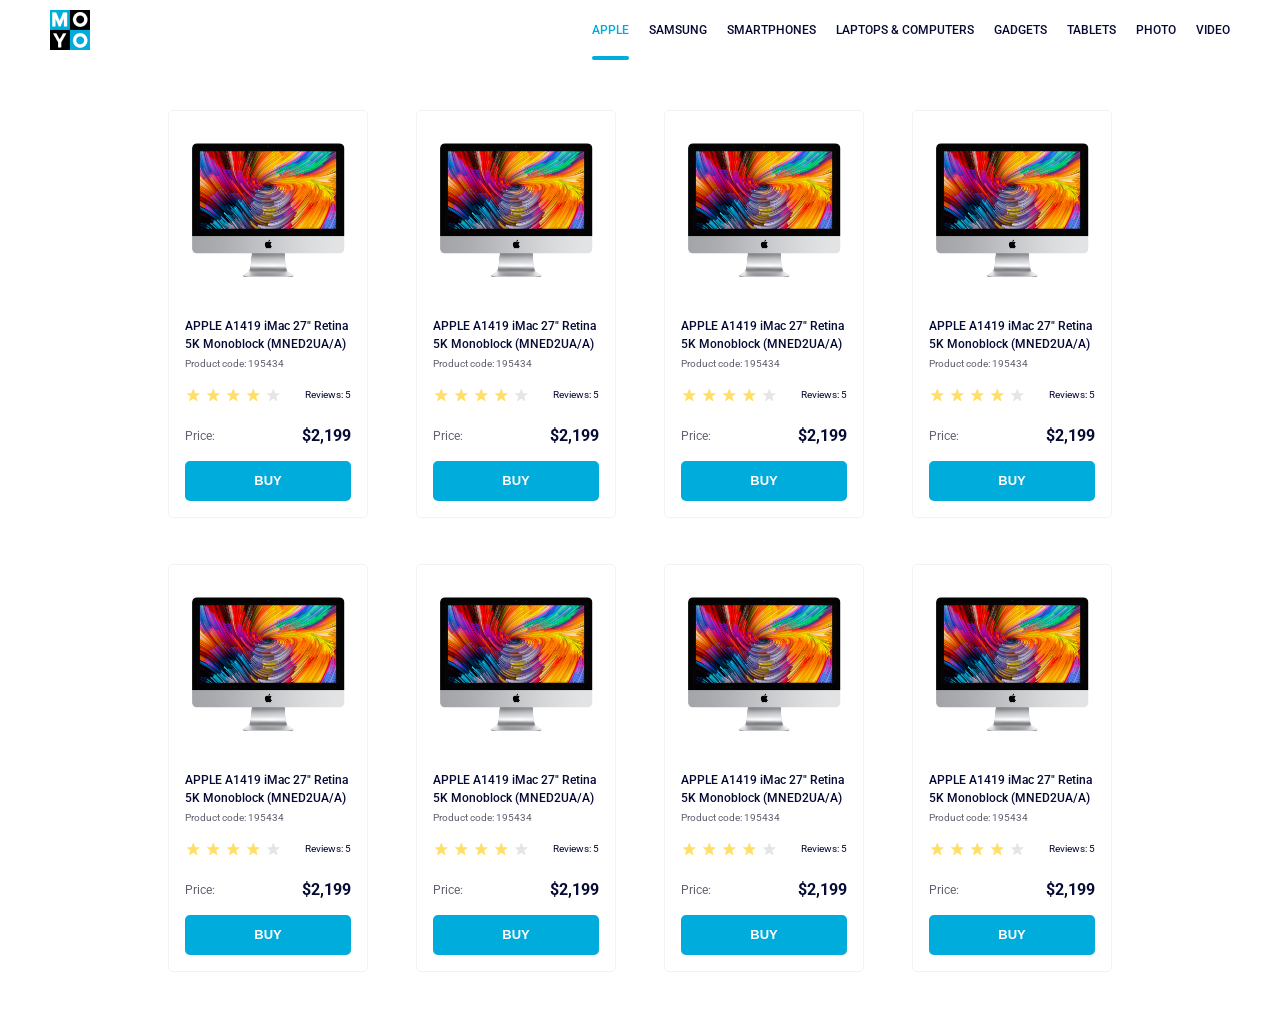
<file: index.html>
<!doctype html><html lang="en"><head><meta charset="utf-8"><meta name="viewport" content="width=device-width, initial-scale=1.0"><title>Catalog</title><link rel="preconnect" href="https://fonts.gstatic.com"><link href="https://fonts.googleapis.com/css2?family=Roboto:wght@400;500;700&display=swap" rel="stylesheet"><link rel="stylesheet" href="index.f491f07e.css"></head><body> <header class="header"> <div class="header__logo"> <a class="header__logo-link" href="#"> <img src="logo.eddae0ff.png" alt="Moyo logo"> </a> </div> <nav class="nav"> <ul class="nav__contain"> <li class="nav__list"> <a class="is-active nav__link" href="#"> Apple </a> </li> <li class="nav__list"> <a class="nav__link nav__link--indent" href="#"> Samsung </a> </li> <li class="nav__list"> <a class="nav__link nav__link--indent" href="#"> Smartphones </a> </li> <li class="nav__list"> <a class="nav__link nav__link--indent" href="#" data-qa="nav-hover"> Laptops & computers </a> </li> <li class="nav__list"> <a class="nav__link nav__link--indent" href="#"> Gadgets </a> </li> <li class="nav__list"> <a class="nav__link nav__link--indent" href="#"> Tablets </a> </li> <li class="nav__list"> <a class="nav__link nav__link--indent" href="#"> Photo </a> </li> <li class="nav__list"> <a class="nav__link" href="#"> Video </a> </li> </ul> </nav> </header> <main class="contant"> <div class="card" data-qa="card"> <div class="card__image"></div> <h1 class="card__title card__title--indent"> APPLE A1419 iMac 27" Retina 5K Monoblock (MNED2UA/A) </h1> <span class="card__code card__code--indent">Product code: 195434</span> <div class="card__meta card__meta--indent"> <div class="stars"> <div class="stars__star stars__star--1"></div> <div class="stars__star stars__star--2"></div> <div class="stars__star stars__star--3"></div> <div class="stars__star stars__star--4"></div> <div class="stars__star"></div> </div> <span class="card__meta-viewers">Reviews: 5</span> </div> <div class="card__price"> <span class="card__price-title">Price:</span> <span class="card__price-value">$2,199</span> </div> <button class="card__button card__button--indent" type="submit" data-qa="card-hover"> Buy </button> </div> <div class="card" data-qa="card"> <div class="card__image"></div> <h1 class="card__title card__title--indent"> APPLE A1419 iMac 27" Retina 5K Monoblock (MNED2UA/A) </h1> <span class="card__code card__code--indent">Product code: 195434</span> <div class="card__meta card__meta--indent"> <div class="stars"> <div class="stars__star stars__star--1"></div> <div class="stars__star stars__star--2"></div> <div class="stars__star stars__star--3"></div> <div class="stars__star stars__star--4"></div> <div class="stars__star"></div> </div> <span class="card__meta-viewers">Reviews: 5</span> </div> <div class="card__price"> <span class="card__price-title">Price:</span> <span class="card__price-value">$2,199</span> </div> <button class="card__button card__button--indent" type="submit" data-qa="hover"> Buy </button> </div> <div class="card" data-qa="card"> <div class="card__image"></div> <h1 class="card__title card__title--indent"> APPLE A1419 iMac 27" Retina 5K Monoblock (MNED2UA/A) </h1> <span class="card__code card__code--indent">Product code: 195434</span> <div class="card__meta card__meta--indent"> <div class="stars"> <div class="stars__star stars__star--1"></div> <div class="stars__star stars__star--2"></div> <div class="stars__star stars__star--3"></div> <div class="stars__star stars__star--4"></div> <div class="stars__star"></div> </div> <span class="card__meta-viewers">Reviews: 5</span> </div> <div class="card__price"> <span class="card__price-title">Price:</span> <span class="card__price-value">$2,199</span> </div> <button class="card__button card__button--indent" type="submit" data-qa="hover"> Buy </button> </div> <div class="card" data-qa="card"> <div class="card__image"></div> <h1 class="card__title card__title--indent"> APPLE A1419 iMac 27" Retina 5K Monoblock (MNED2UA/A) </h1> <span class="card__code card__code--indent">Product code: 195434</span> <div class="card__meta card__meta--indent"> <div class="stars"> <div class="stars__star stars__star--1"></div> <div class="stars__star stars__star--2"></div> <div class="stars__star stars__star--3"></div> <div class="stars__star stars__star--4"></div> <div class="stars__star"></div> </div> <span class="card__meta-viewers">Reviews: 5</span> </div> <div class="card__price"> <span class="card__price-title">Price:</span> <span class="card__price-value">$2,199</span> </div> <button class="card__button card__button--indent" type="submit" data-qa="hover"> Buy </button> </div> <div class="card" data-qa="card"> <div class="card__image"></div> <h1 class="card__title card__title--indent"> APPLE A1419 iMac 27" Retina 5K Monoblock (MNED2UA/A) </h1> <span class="card__code card__code--indent">Product code: 195434</span> <div class="card__meta card__meta--indent"> <div class="stars"> <div class="stars__star stars__star--1"></div> <div class="stars__star stars__star--2"></div> <div class="stars__star stars__star--3"></div> <div class="stars__star stars__star--4"></div> <div class="stars__star"></div> </div> <span class="card__meta-viewers">Reviews: 5</span> </div> <div class="card__price"> <span class="card__price-title">Price:</span> <span class="card__price-value">$2,199</span> </div> <button class="card__button card__button--indent" type="submit" data-qa="hover"> Buy </button> </div> <div class="card" data-qa="card"> <div class="card__image"></div> <h1 class="card__title card__title--indent"> APPLE A1419 iMac 27" Retina 5K Monoblock (MNED2UA/A) </h1> <span class="card__code card__code--indent">Product code: 195434</span> <div class="card__meta card__meta--indent"> <div class="stars"> <div class="stars__star stars__star--1"></div> <div class="stars__star stars__star--2"></div> <div class="stars__star stars__star--3"></div> <div class="stars__star stars__star--4"></div> <div class="stars__star"></div> </div> <span class="card__meta-viewers">Reviews: 5</span> </div> <div class="card__price"> <span class="card__price-title">Price:</span> <span class="card__price-value">$2,199</span> </div> <button class="card__button card__button--indent" type="submit" data-qa="hover"> Buy </button> </div> <div class="card" data-qa="card"> <div class="card__image"></div> <h1 class="card__title card__title--indent"> APPLE A1419 iMac 27" Retina 5K Monoblock (MNED2UA/A) </h1> <span class="card__code card__code--indent">Product code: 195434</span> <div class="card__meta card__meta--indent"> <div class="stars"> <div class="stars__star stars__star--1"></div> <div class="stars__star stars__star--2"></div> <div class="stars__star stars__star--3"></div> <div class="stars__star stars__star--4"></div> <div class="stars__star"></div> </div> <span class="card__meta-viewers">Reviews: 5</span> </div> <div class="card__price"> <span class="card__price-title">Price:</span> <span class="card__price-value">$2,199</span> </div> <button class="card__button card__button--indent" type="submit" data-qa="hover"> Buy </button> </div> <div class="card" data-qa="card"> <div class="card__image"></div> <h1 class="card__title card__title--indent"> APPLE A1419 iMac 27" Retina 5K Monoblock (MNED2UA/A) </h1> <span class="card__code card__code--indent">Product code: 195434</span> <div class="card__meta card__meta--indent"> <div class="stars"> <div class="stars__star stars__star--1"></div> <div class="stars__star stars__star--2"></div> <div class="stars__star stars__star--3"></div> <div class="stars__star stars__star--4"></div> <div class="stars__star"></div> </div> <span class="card__meta-viewers">Reviews: 5</span> </div> <div class="card__price"> <span class="card__price-title">Price:</span> <span class="card__price-value">$2,199</span> </div> <button class="card__button card__button--indent" type="submit" data-qa="hover"> Buy </button> </div> </main> </body></html>
</file>
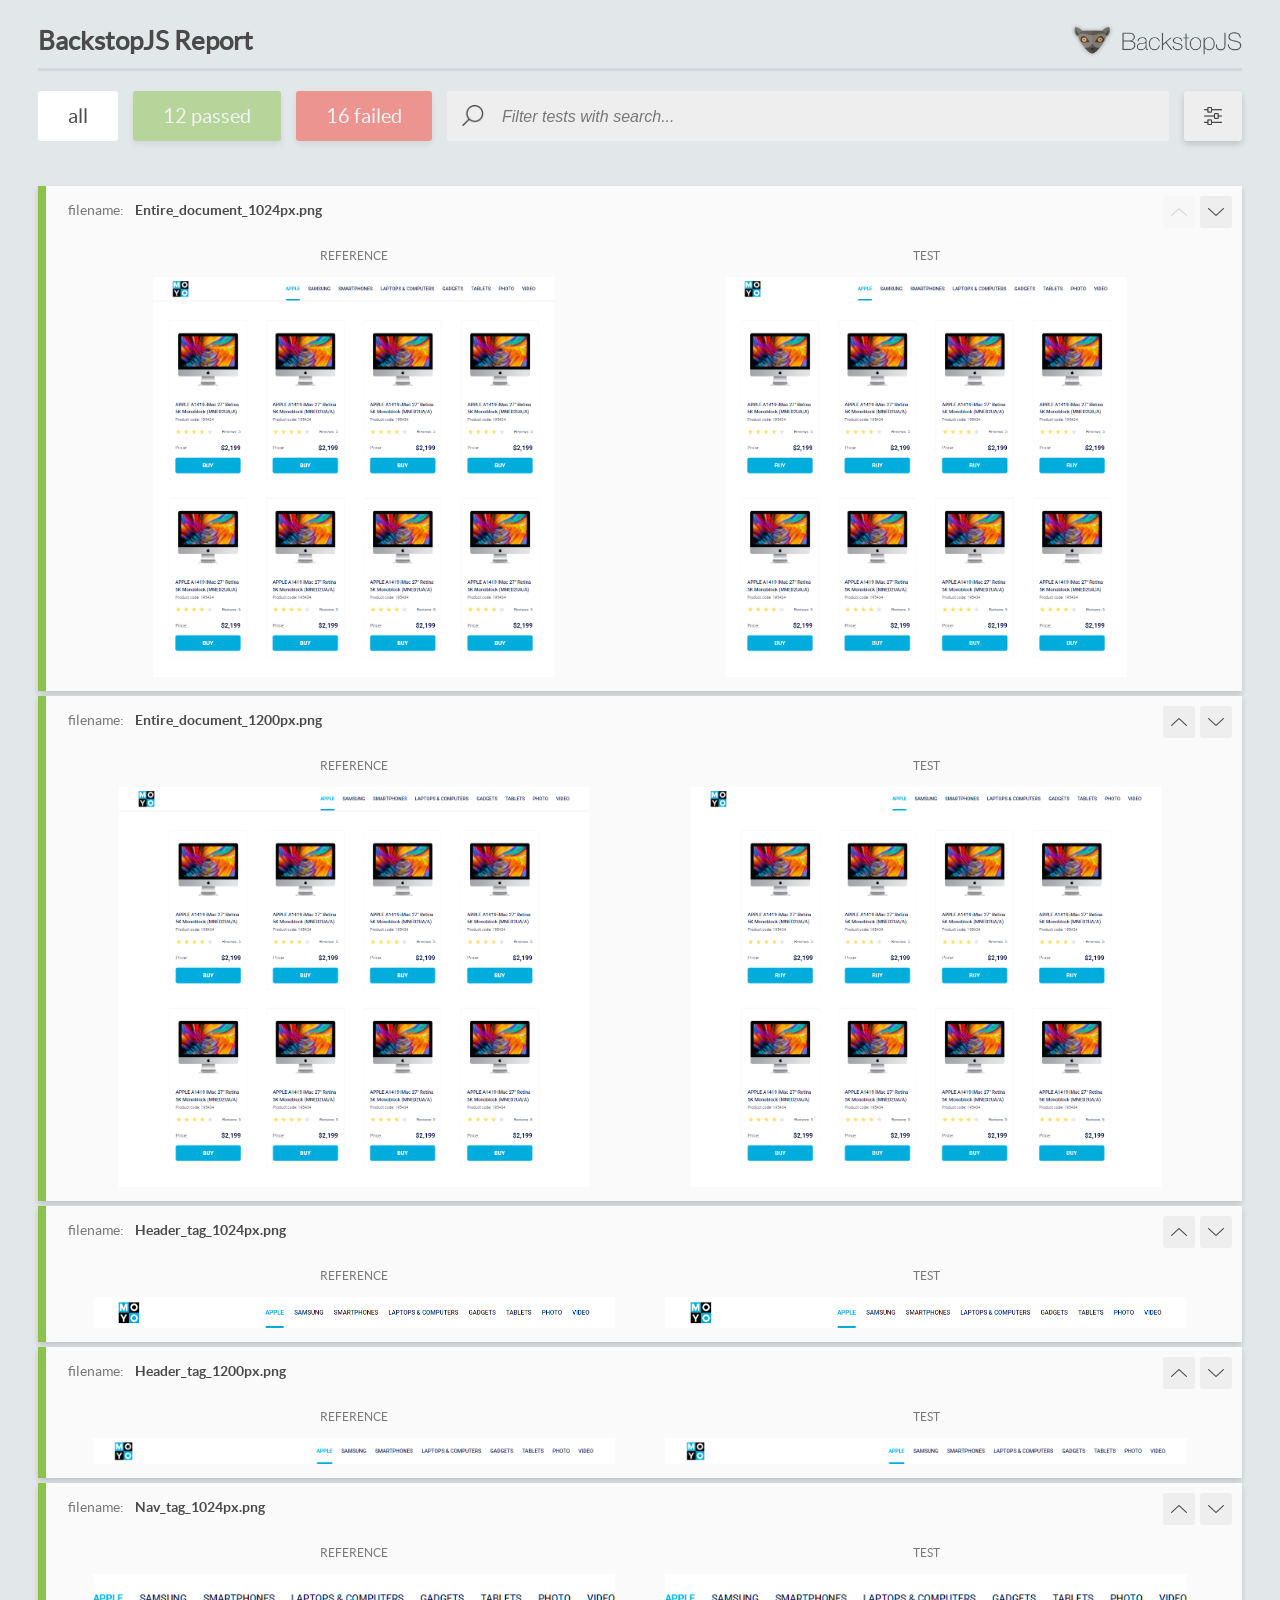
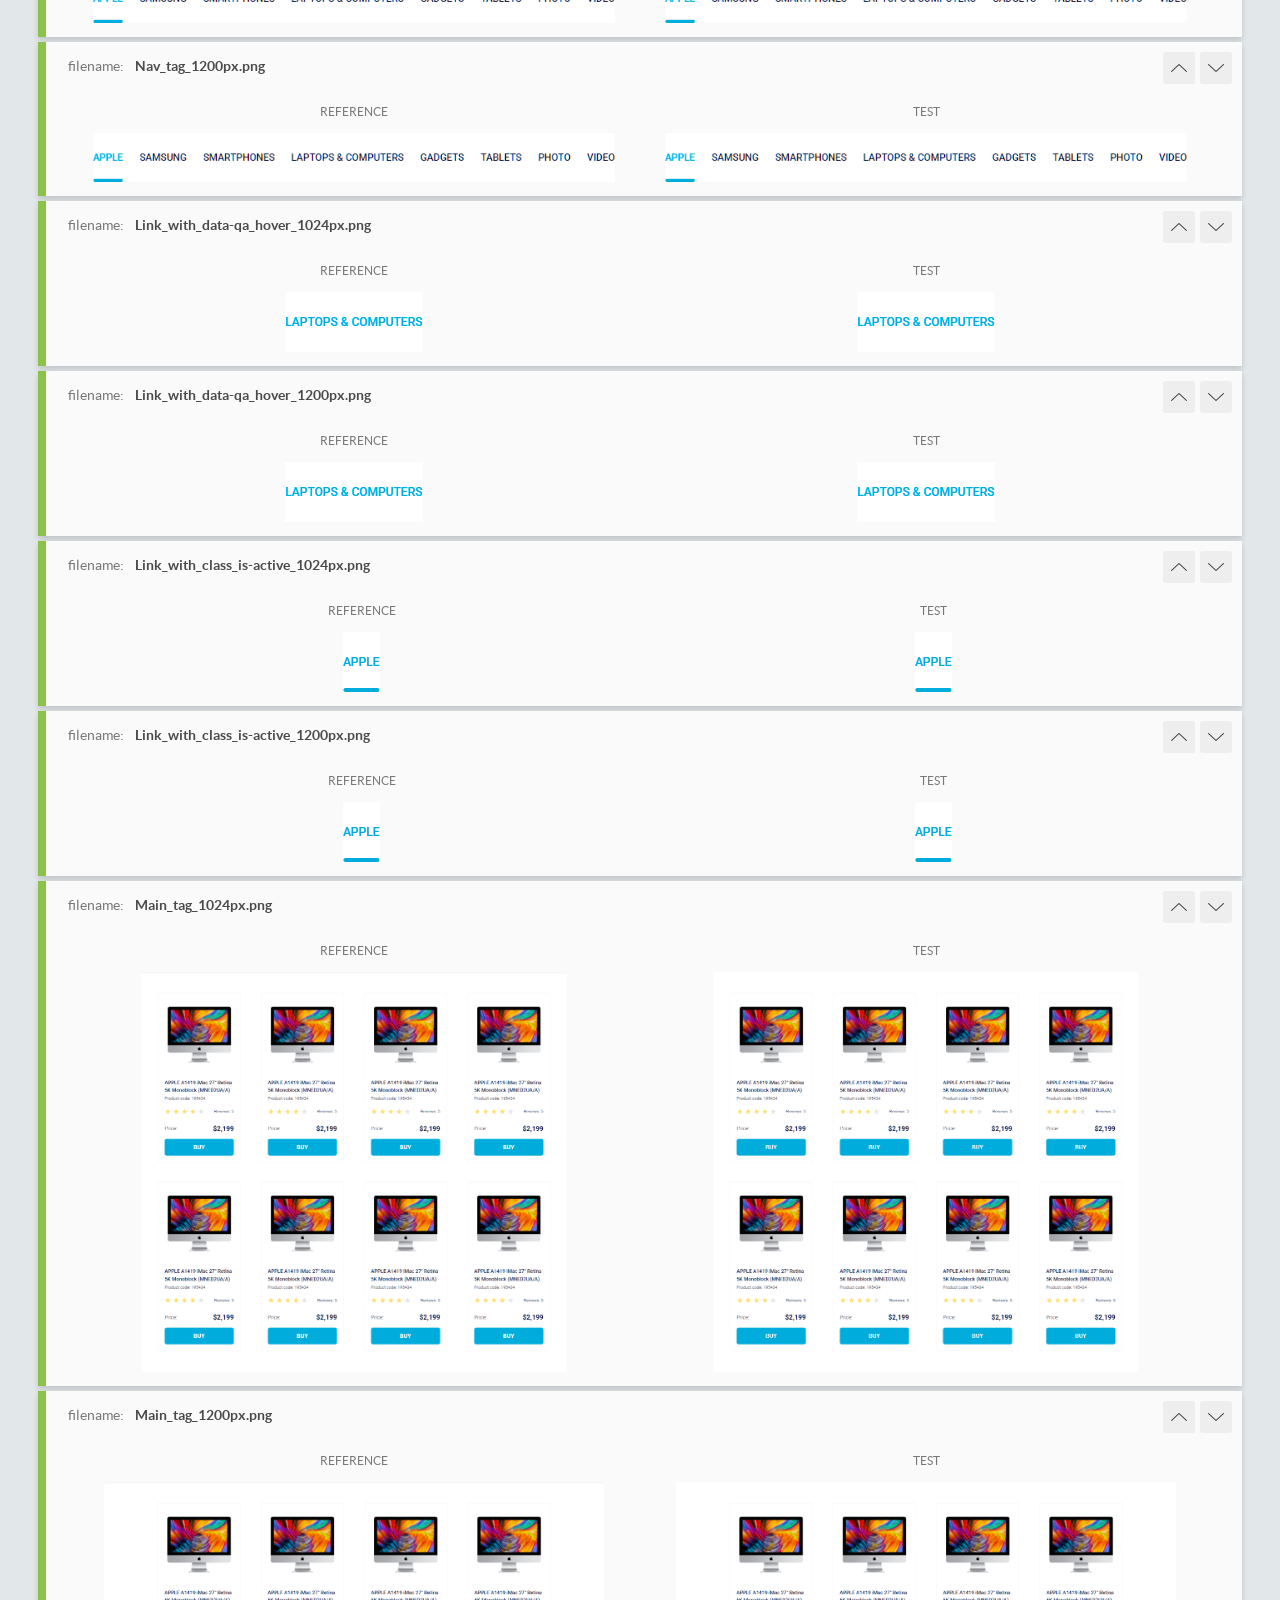
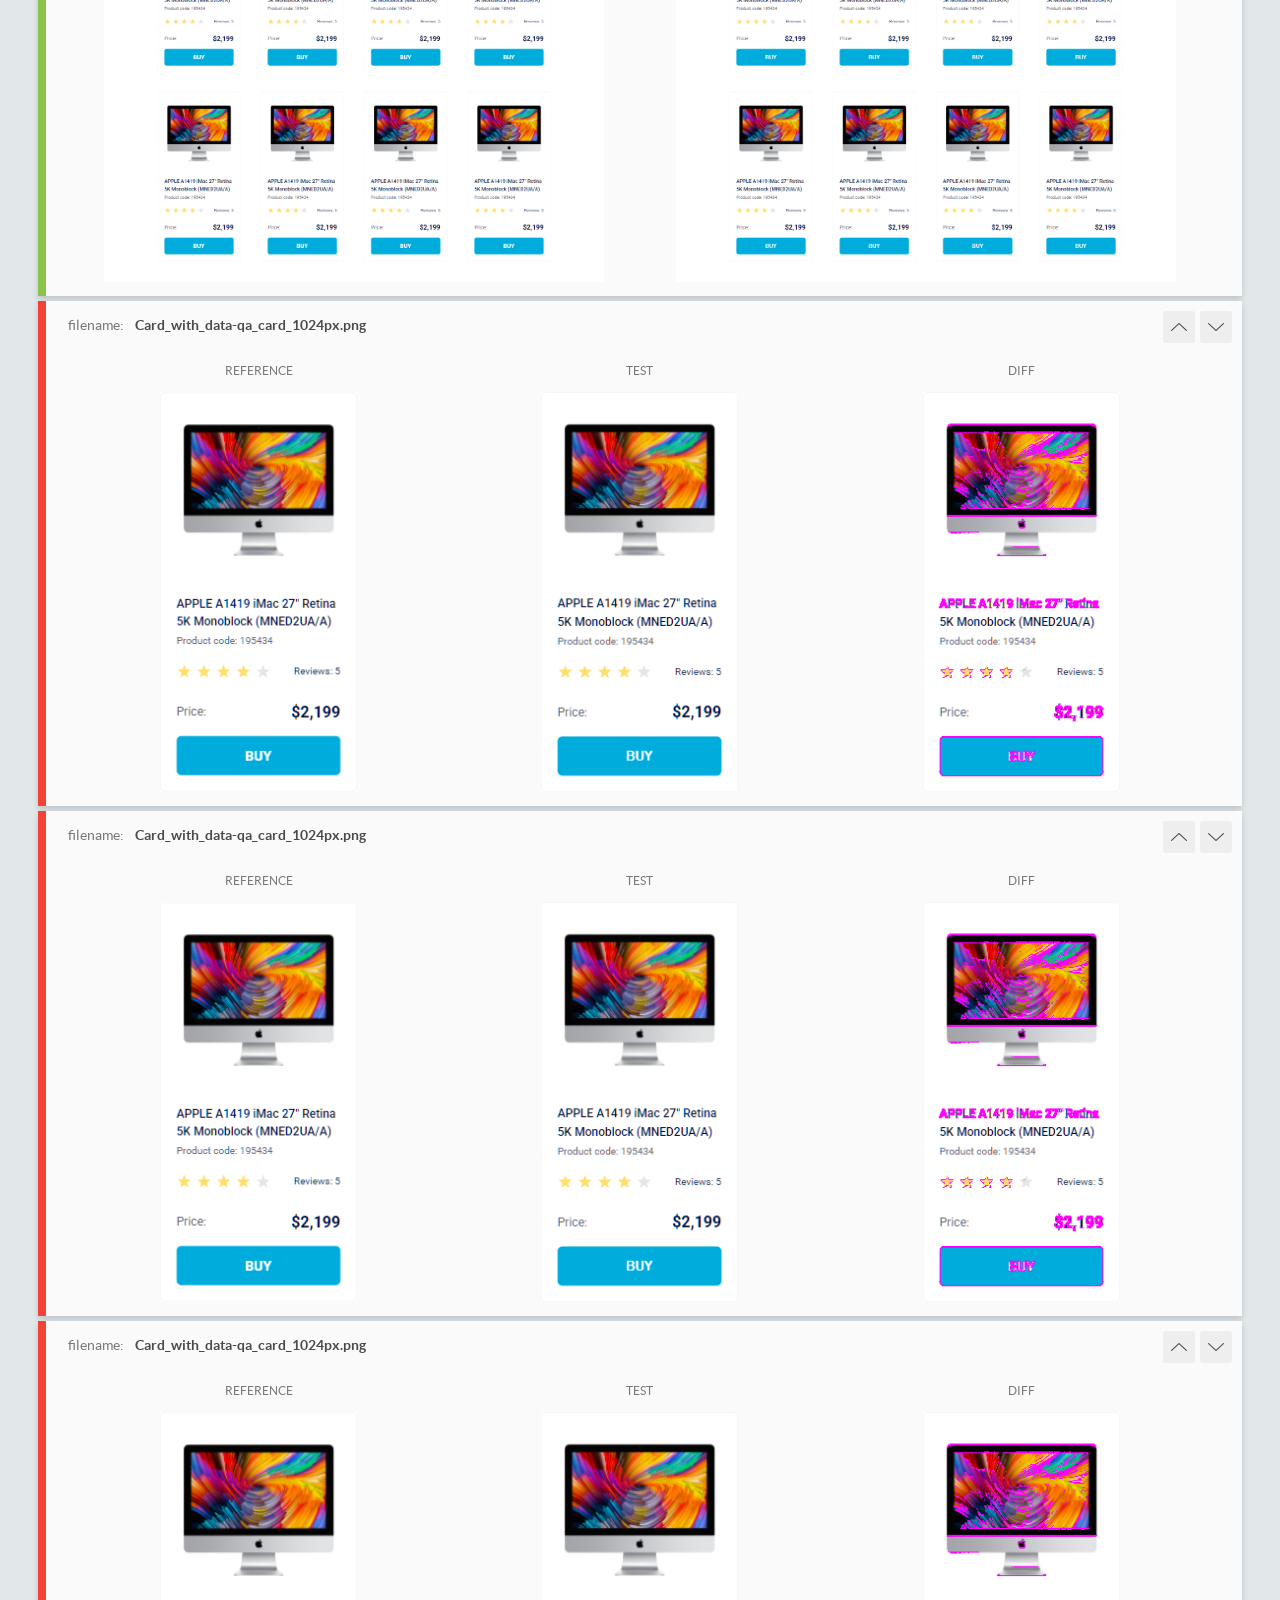
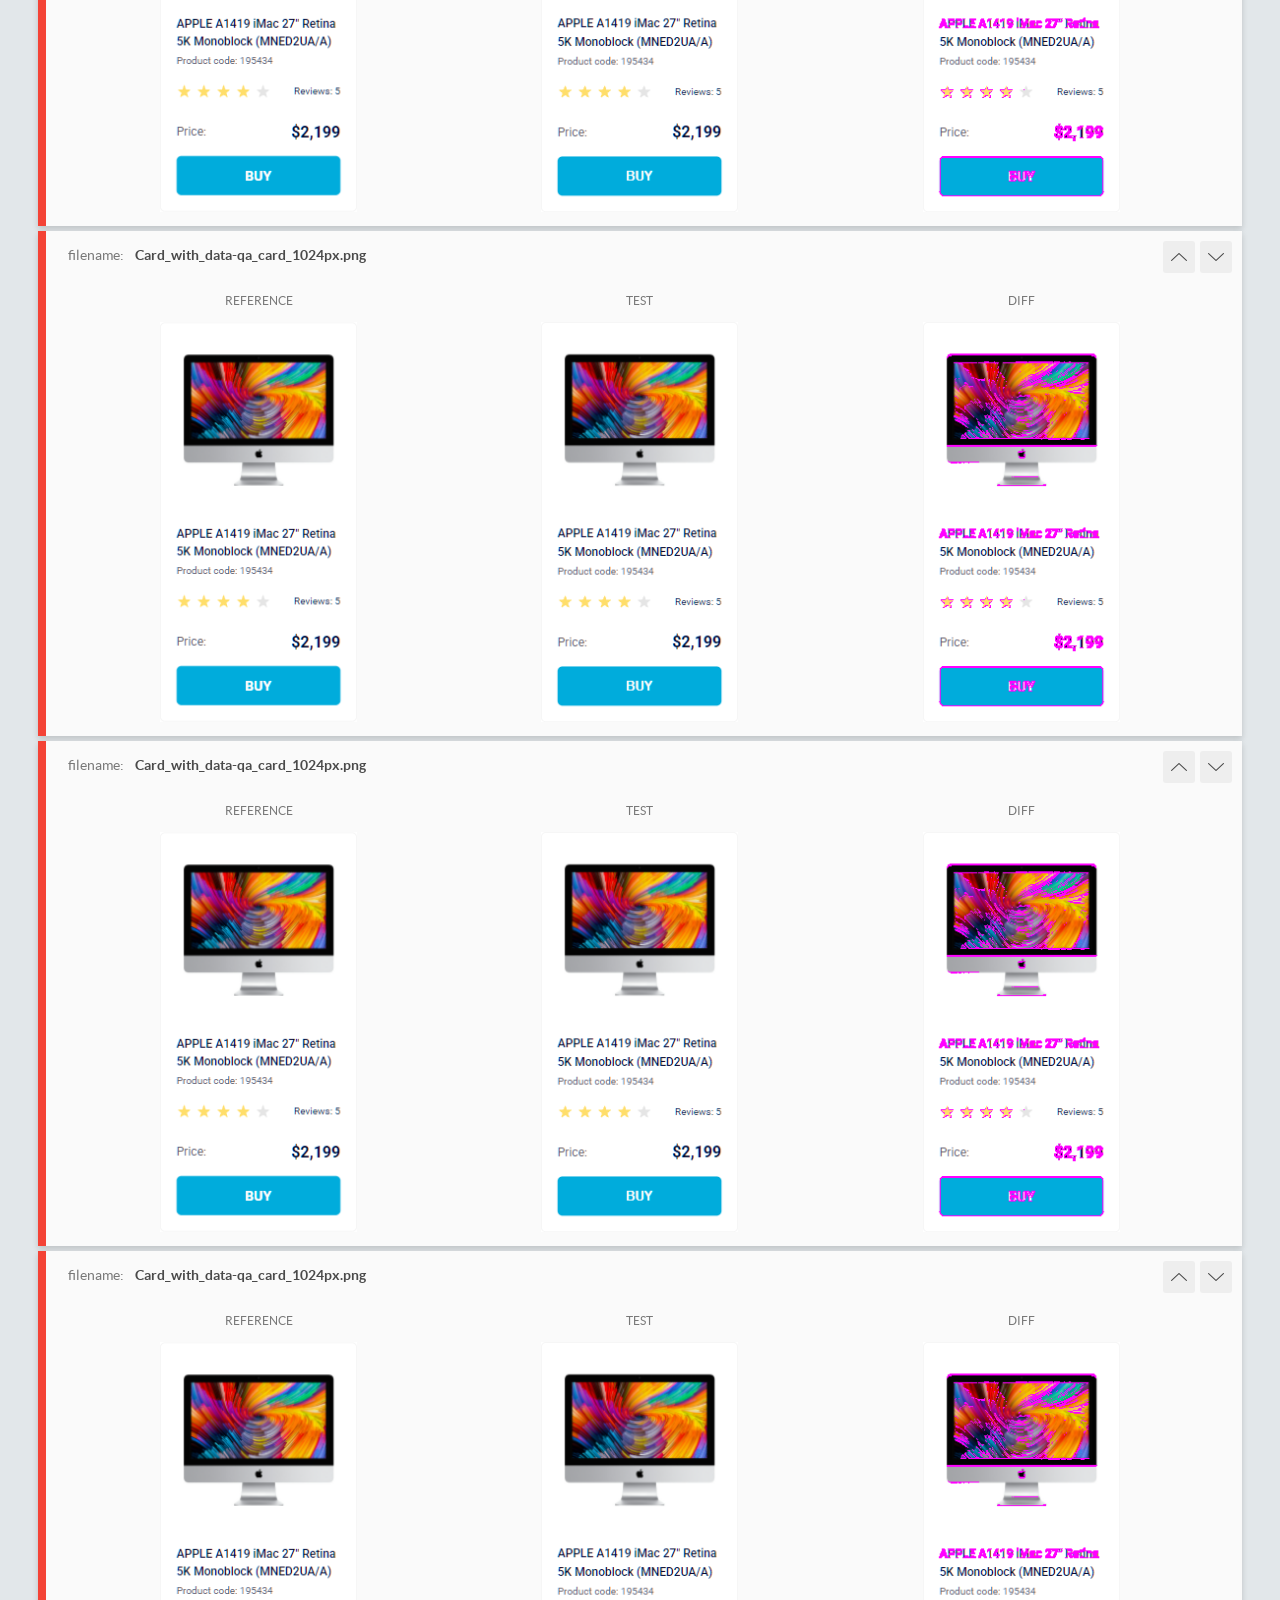
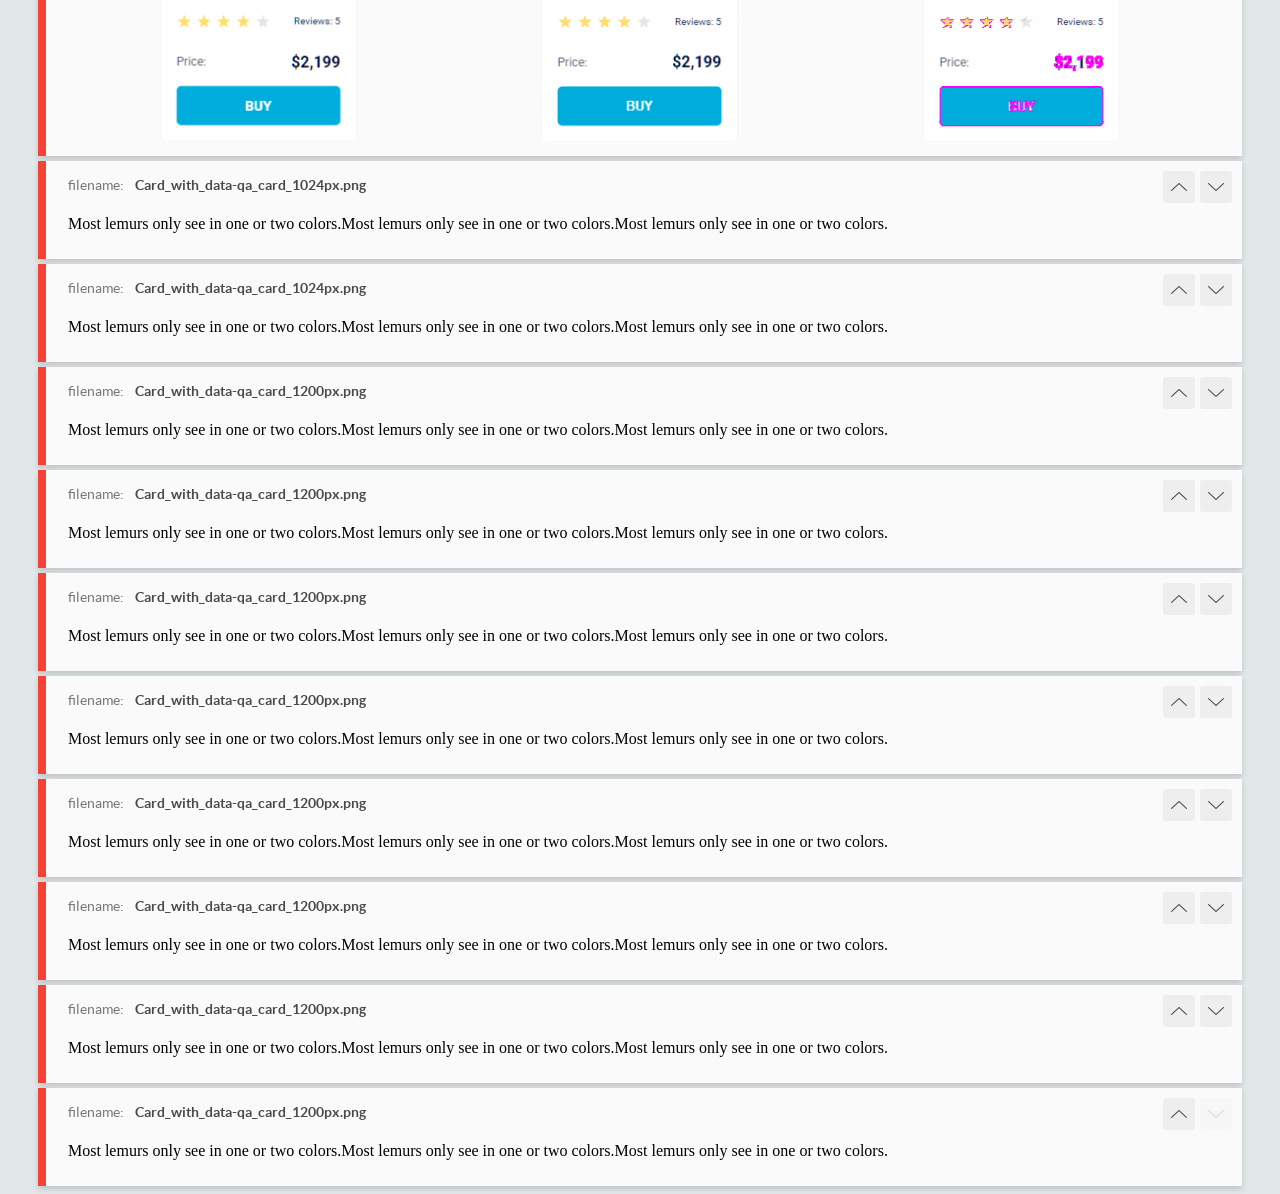
<file: report/html_report/index.html>
<!DOCTYPE html>
<html>
  <head>
    <meta charset="utf-8">
    <!-- Disable Cache -->
    <meta http-equiv="Cache-Control" content="no-cache, no-store, must-revalidate">
    <meta http-equiv="Pragma" content="no-cache">
    <meta http-equiv="Expires" content="0">

    <title>BackstopJS Report</title>

    <style>
      @font-face {
          font-family: 'latoregular';
          src: url('./assets/fonts/lato-regular-webfont.woff2') format('woff2'),
              url('./assets/fonts/lato-regular-webfont.woff') format('woff');
          font-weight: 400;
          font-style: normal;
      }
      @font-face {
          font-family: 'latobold';
          src: url('./assets/fonts/lato-bold-webfont.woff2') format('woff2'),
              url('./assets/fonts/lato-bold-webfont.woff') format('woff');
          font-weight: 700;
          font-style: normal;
      }

      .ReactModal__Body--open {
          overflow: hidden;
      }
      .ReactModal__Body--open .header {
        display: none;
      }

    </style>
  </head>
  <body style="background-color: #E2E7EA">
    <div id="root">

    </div>
    <script>
      function report (report) { // eslint-disable-line no-unused-vars
        window.tests = report;
      }
    </script>
    <script src="config.js"></script>
    <script src="index_bundle.js"></script>
  </body>
</html>
</file>
<file: index.f491f07e.css>
.header{justify-content:space-between;align-items:center;max-width:100%;margin:0;padding:0 50px;display:flex}.header__logo-link{display:flex}.nav__contain{gap:20px;margin:0;padding:0;list-style:none;display:flex}.nav__link{color:#060b35;text-transform:uppercase;cursor:pointer;justify-content:center;align-items:center;height:60px;font-size:12px;font-weight:500;text-decoration:none;transition-duration:.3s;display:flex;position:relative}.nav__link:hover,.is-active{color:#00acdc}.is-active:after{content:"";background-color:#00acdc;border-radius:8px;width:100%;height:4px;position:absolute;bottom:0;left:0;right:0}.stars{display:flex}.stars__star{background-image:url(star.822d561e.svg);background-position:50%;background-repeat:no-repeat;width:16px;height:16px;margin-right:4px}.stars__star--1,.stars__star--2,.stars__star--3,.stars__star--4{background-image:url(star-active.edda4c43.svg)}.card{cursor:pointer;border:1px solid #f3f3f3;border-radius:5px;flex-direction:column;width:200px;padding:32px 16px 16px;transition-duration:.3s;display:flex}.card__image{background-image:url(imac.202c52ff.jpeg);background-repeat:no-repeat;background-size:160px 134px;width:160px;height:134px;margin:0 auto}.card__title{cursor:pointer;font-size:12px;font-weight:500;line-height:18px;transition-duration:.3s}.card__title--indent{margin-top:40px;margin-bottom:4px}.card__code{color:#616070;font-size:10px;line-height:14px}.card__meta{justify-content:space-between;align-items:center;display:flex}.card__meta-viewers{font-size:10px;line-height:14px}.card__meta--indent{margin:16px 0 24px}.card__price{justify-content:space-between;align-items:flex-end;display:flex}.card__price-title{color:#616070;font-size:12px;line-height:18px}.card__price-value{font-size:16px;font-weight:700;line-height:18px}.card__button{color:#fff;text-transform:uppercase;cursor:pointer;background-color:#00acdc;border:none;border-radius:5px;width:100%;height:40px;font-size:13px;font-weight:700;line-height:16px;transition-duration:.3s}.card__button--indent{margin-top:16px}.card__button:hover{color:#00acdc;background-color:#fff;border:1px solid #00acdc}.card:hover{transform:scale(1.2)}.card:hover .card__title{color:#00acdc}*{box-sizing:border-box;margin:0;padding:0}html{color:#060b35;box-sizing:border-box;margin:0;padding:0;font-family:Roboto,sans-serif;font-style:normal;font-weight:400}.contant{grid-template-columns:repeat(1,auto);place-content:center;gap:46px 48px;padding:50px 40px;display:grid}@media (width>=488px){.contant{grid-template-columns:repeat(2,auto)}}@media (width>=768px){.contant{grid-template-columns:repeat(3,auto)}}@media (width>=1024px){.contant{grid-template-columns:repeat(4,auto)}}
/*# sourceMappingURL=index.f491f07e.css.map */
</file>
